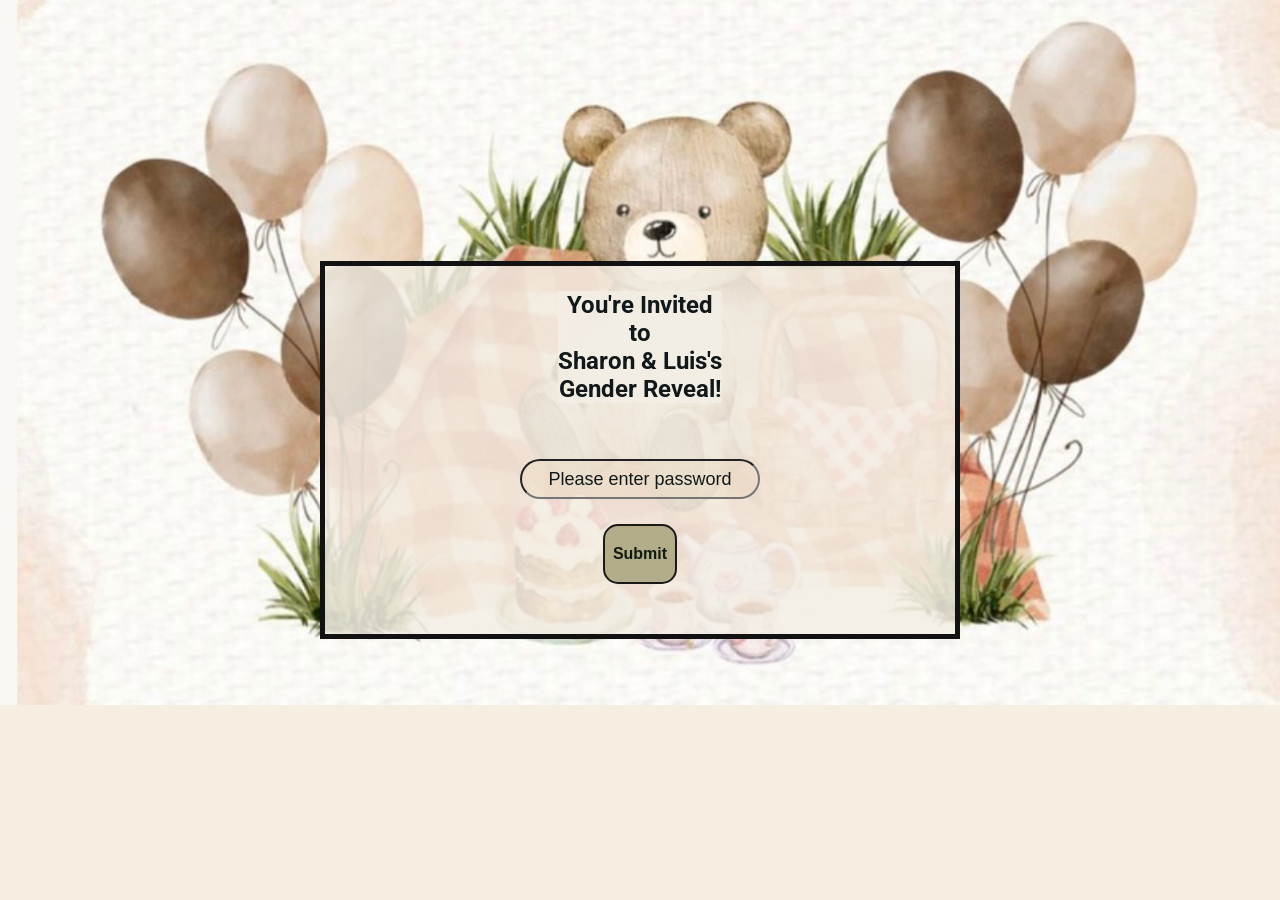
<file: GenderReveal/index.html>
<!doctype html>
<html lang="en">
  <head>
    <meta charset="UTF-8" />
    <meta http-equiv="X-UA-Compatible" content="IE=edge" />
    <meta name="viewport" content="width=device-width, initial-scale=1.0" />
    <title>Sharon's Gender Reveal!</title>
    <link rel="stylesheet" type="text/css" href="indexstyles.css" />
  </head>
  <body>
    <div class="center-a">
      <img
        src="images/IMG_0033.jpg"
        alt="Teddy Gender Reveal"
        width="1900"
        height="1300"
      />

      <div id="passwordForm">
        <label for="password"
          >You're Invited <br />to
          <br />
          Sharon & Luis's
          <br />
          Gender Reveal!</label
        >
        <br />
        <br />
        <input
          type="password"
          id="passwordInput"
          placeholder="Please enter password"
        />
        <button onclick="checkPassword()">Submit</button>
      </div>

      <div id="protectedContent">
        <div class="parent">
          <a class="center-b" href="invite.html">Enter here!</a>
        </div>
      </div>

      <!-- <script src="script.js"></script> -->
    </div>
  </body>
</html>
</file>
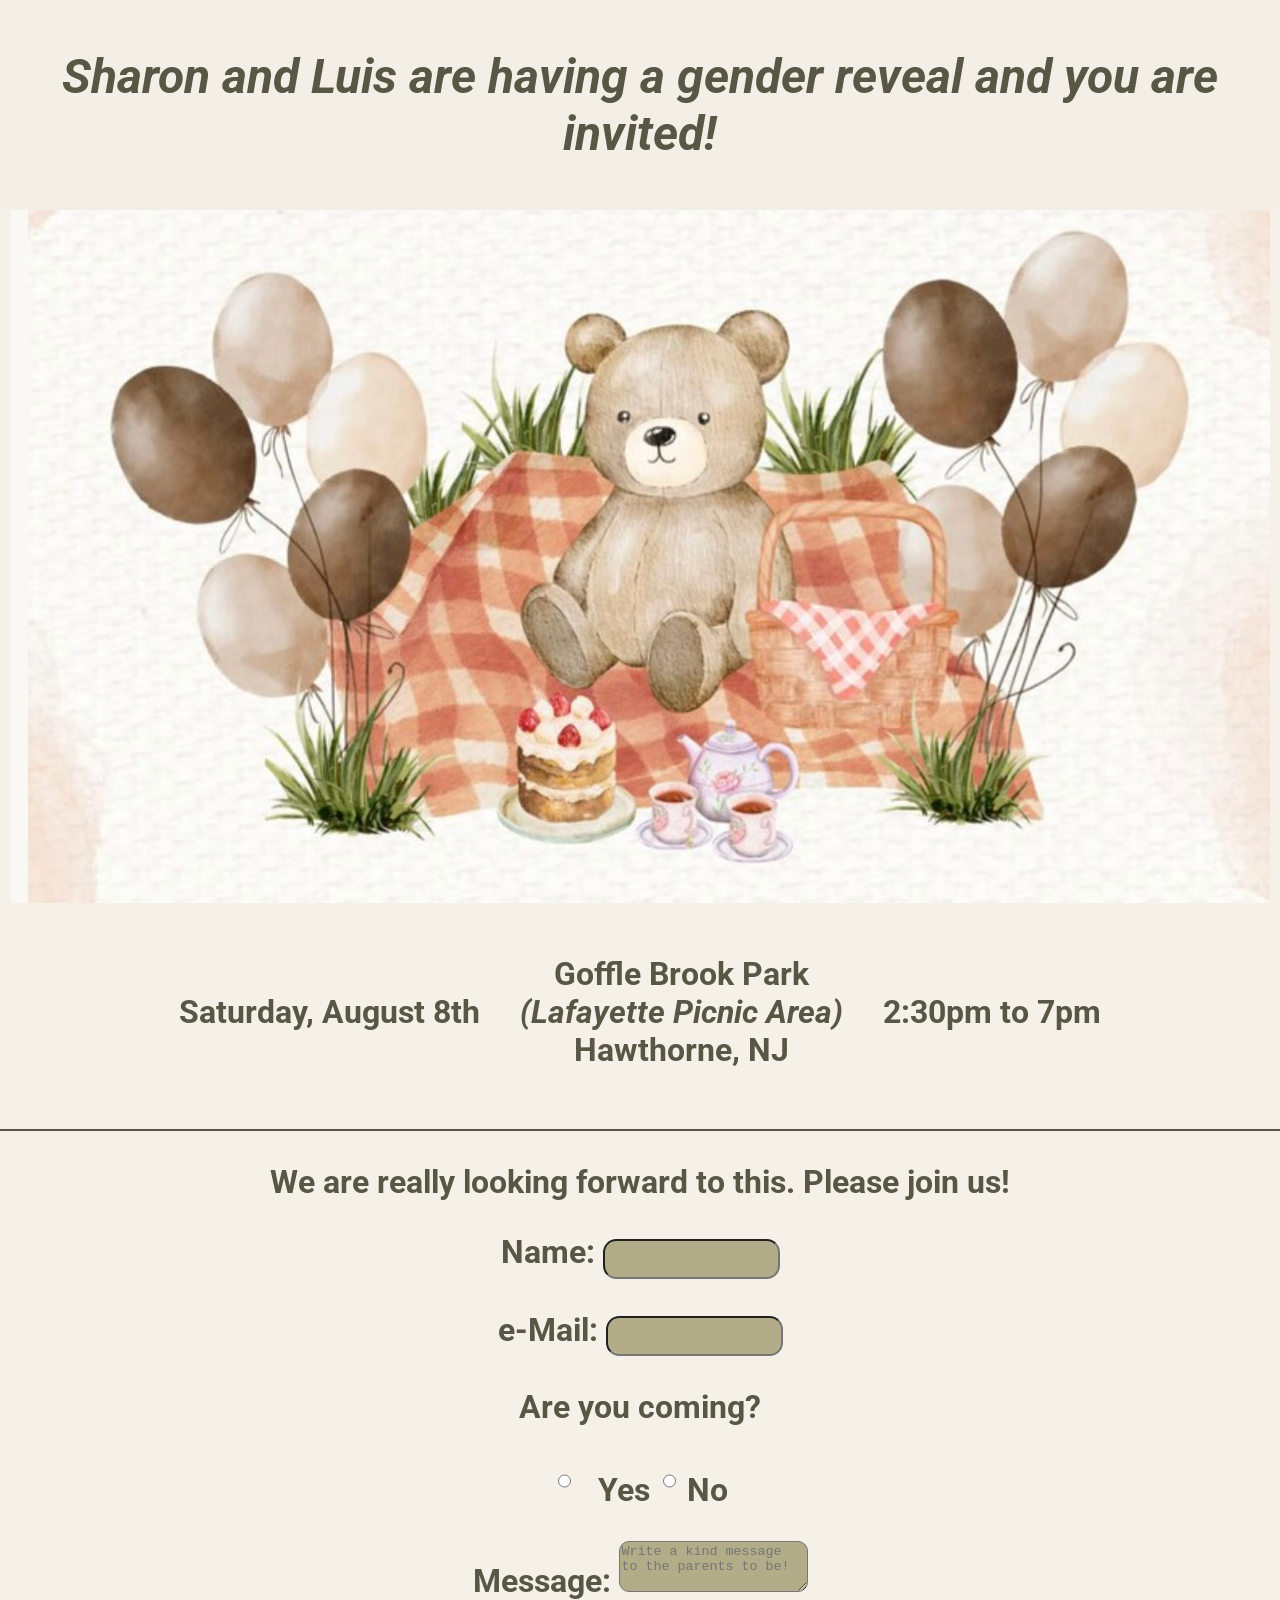
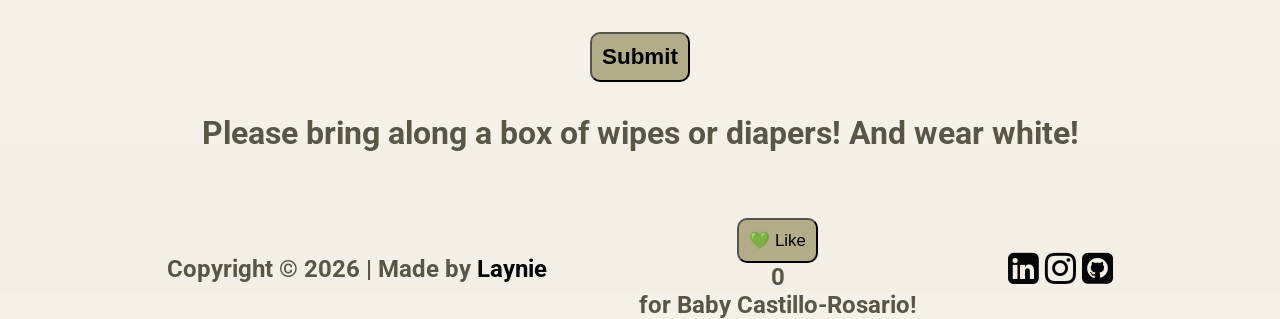
<file: GenderReveal/invite.html>
<!doctype html>
<html lang="en">
  <head>
    <meta charset="UTF-8" />
    <meta http-equiv="X-UA-Compatible" content="IE=edge" />
    <meta name="viewport" content="width=device-width, initial-scale=1.0" />
    <title>Sharon and Luis's Gender Reveal!</title>
    <link rel="stylesheet" type="text/css" href="invitestyles.css" />
    <link
      rel="stylesheet"
      href="https://cdnjs.cloudflare.com/ajax/libs/font-awesome/4.7.0/css/font-awesome.min.css"
    />
  </head>
  <body>
    <div class="center-main">
      <div class="main">
        <p>
          <i>Sharon and Luis are having a gender reveal and you are invited!</i>
        </p>
      </div>

      <div class="center-a">
        <img
          src="images/IMG_0033.jpg"
          alt="Teddy gender reveal picnic"
          width="1700"
          height="600"
        />
      </div>

      <div class="wrap">
        <div class="item1">
          <p>Saturday, August 8th</p>
        </div>
        <div class="item2">
          <p>
            Goffle Brook Park <br />
            <i>(Lafayette Picnic Area) </i><br />
            Hawthorne, NJ
          </p>
        </div>
        <div class="item3">
          <p>2:30pm to 7pm</p>
        </div>
      </div>
    </div>

    <hr class="green-line" />

    <div class="main2">
      <form name="contact" netlify>
        <p>We are really looking forward to this. Please join us!</p>
        <p>
          <label>Name: <input type="text" name="name" required /></label>
        </p>
        <p>
          <label>e-Mail: <input type="email" name="email1" required /></label>
        </p>
        <p>Are you coming?</p>
        <input type="radio" id="yes" name="yes-no" value="yes" />  
        <label for="yes-no">Yes</label>
        <input type="radio" id="no" name="yes-no" value="no" />
        <label for="yes-no">No</label>
        <p>
          <label
            >Message:
            <textarea
              name="message"
              rows="3"
              cols="21"
              placeholder="Write a kind message to the parents to be!"
            ></textarea>
          </label>
        </p>
        <p>
          <button type="submit" class="btn btn-outline-warning">Submit</button>
        </p>
      </form>
      <div class="item4">
        <p>Please bring along a box of wipes or diapers! And wear white!</p>
      </div>
    </div>

    <footer id="footer">
      <div class="item4">
        <p class="last-para">
          Copyright © 2026 | Made by
          <a href="https://laynieportfolio.netlify.app">Laynie </a>
        </p>
      </div>

      <div class="item5">
        <button id="likeBtn">💚 Like</button> <br />
        <span id="likeCount">0</span> <br />for Baby Castillo-Rosario!<br />
        <!-- <button onclick="resetCounter()">Reset to Zero</button> -->
      </div>

      <div class="item6">
        <a href="http://www.linkedin.com/in/elayne-castillo-m-s-675283219">
          <i class="fa fa-linkedin-square" style="font-size: 36px"></i
        ></a>
        <a href="http://www.instagram.com/laynieveestudio">
          <i class="fa fa-instagram" style="font-size: 36px"></i>
        </a>
        <a href="https://github.com/layniecast">
          <i class="fa fa-github-square" style="font-size: 36px"></i>
        </a>
      </div>
    </footer>
    <script src="scriptButton.js"></script>
  </body>
</html>
</file>
<file: GenderReveal/indexstyles.css>
@import url("https://fonts.googleapis.com/css2?family=Roboto:ital,wght@0,100..900;1,100..900&display=swap");

html,
body {
  margin: 0;
  padding: 0;
  height: 100%; /* Ensures the body and html take up the full viewport height*/
}

* {
  box-sizing: border-box;
}

body {
  font-family: "Roboto", sans-serif;
  font-weight: 700;
  font-size: 20px;
  background-color: rgba(238, 222, 197, 0.5);
}

.center-a {
  display: flex;
  justify-content: center;
  flex-flow: row wrap;
  max-width: 2000px;
  margin: auto;
  padding: 10px;
}

img {
  max-width: 100%;
  height: auto;
  position: absolute;
  left: 0px;
  top: 0px;
  z-index: -1;
}

.parent {
  position: absolute;
  top: 50%;
  left: 50%;
  transform: translate(
    -50%,
    -50%
  ); /* Shifts the div back by half of its own width and height */
  color: rgb(16, 24, 26);
}

a {
  color: rgb(65, 25, 0);
  font-size: 2em;
  background-color: rgba(239, 201, 139, 0.5);
  border-radius: 10px;
  padding: 10px;
}

a:link {
  color: rgb(16, 24, 26);
  text-decoration: none;
}

a:visited {
  color: rgb(43, 56, 60);
}

a:hover {
  color: rgb(77, 93, 3);
  font-style: italic;
}

a:active {
  color: rgb(192, 194, 199);
}

#passwordForm {
  display: flex;
  flex-direction: column;
  position: absolute;
  top: 50%;
  left: 50%;
  transform: translate(-50%, -50%);
  margin-left: auto;
  margin-right: auto;
  text-align: center;
  align-items: center;
  color: rgb(16, 24, 26);
  background-color: rgba(244, 239, 230, 0.85);
  width: 50%;
  padding: 25px 25px;
  border: 5px solid #131212;
  font-size: 24px;
  /* font-family: monospace; Often preferred for password fields for consistent character width */
}

#protectedContent {
  display: none; /* Hide content by default */
}

#passwordInput {
  background-color: rgba(238, 222, 197, 0.5);
  color: rgb(16, 24, 26);
}

label {
  background-color: rgba(244, 239, 230, 0.85);
  color: rgb(16, 24, 26);
}

input {
  border-radius: 2em;
  height: 40px;
  background-color: rgba(238, 222, 197, 0.5);
}

input,
button {
  font-size: 18px;
}

input[type="password"]::placeholder {
  color: rgb(16, 24, 26);
  text-align: center;
}

input[type="password"]:focus {
  color: rgb(117, 117, 117); /* Changes text color to gray when focused */
}

button {
  background-color: rgba(178, 172, 136);
  border: 0.125em solid #1a1a1a;
  border-radius: 0.9375em;
  box-sizing: border-box;
  color: rgb(18, 26, 16);
  cursor: pointer;
  display: inline-block;
  font-size: 16px;
  font-weight: 700;
  line-height: normal;
  padding: 4px 8px;
  margin: 25px;
  min-height: 3.75em;
  min-width: 0;
  outline: none;
  text-align: center;
  text-decoration: none;
  transition: all 300ms cubic-bezier(0.23, 1, 0.32, 1);
}

button:disabled {
  pointer-events: none;
}

button:hover {
  color: rgb(16, 24, 26);
  background-color: rgb(245, 245, 220);
  box-shadow: rgba(0, 0, 0, 0.25) 0 8px 15px;
  transform: translateY(-2px);
}

button:active {
  box-shadow: none;
  transform: translateY(0);
}

@media (max-width: 800px) {
  body {
    margin: 0;
    height: auto;
    background-color: rgba(238, 222, 197, 0.5);
    font-size: 14px;
  }

  .center-a {
    display: flex;
    justify-content: center;
    flex-flow: row wrap;
    margin: auto;
    padding: 10px;
  }

  #passwordForm {
    /* Optional: Ensure your container has a minimum height to be visible */
    min-height: 500px;
    min-width: 300px;
    padding: 40px;
    color: white; /* Makes text readable over dark images */
  }

  img {
    width: 200%;
  }

  .parent {
    display: flex;
    flex-wrap: wrap;
    justify-content: center;
    align-items: center;
  }

  .center-b {
    text-align: center;
  }

  input {
    border-radius: 2em;
    height: 40px;
    /* width: 100%; */
    font-size: 14px;
    background-color: rgb(245, 245, 220);
  }

  label {
    font-size: 20px;
  }
}
</file>
<file: GenderReveal/invitestyles.css>
@import url("https://fonts.googleapis.com/css2?family=Roboto:ital,wght@0,100..900;1,100..900&display=swap");

body {
  margin: 0;
  padding: 0;
}

* {
  box-sizing: border-box;
}

body {
  background-color: rgba(244, 239, 230, 0.85);
  font-family: "Roboto", sans-serif;
  font-weight: 700;
  font-size: 16px;
  color: rgb(88, 86, 69);
  overflow-x: hidden;
}

p {
  align-content: center;
  text-align: center;
}

.center-main {
  display: flex;
  align-items: center;
  flex-direction: column;
}

.main {
  position: sticky;
  top: 0;
  background-color: rgba(244, 239, 230, 0.85);
  text-align: center;
  font-size: 3em;
  width: 100%;
}

.center-a {
  display: flex;
  justify-content: center;
  align-items: center;
  flex-flow: row wrap;
  border-radius: 10px;
}

img {
  width: 100%;
  height: 50%;
}

.green-line {
  background-color: rgb(88, 86, 69);
  height: 2px;
  border: none;
}

.wrap {
  display: flex;
  flex-direction: row;
  flex-wrap: wrap;
  justify-content: space-around;
  font-size: 2em;
  color: rgb(88, 86, 69);
}

.item1 {
  align-self: center;
  text-align: center;
  padding: 20px;
}

.item2 {
  align-self: center;
  text-align: center;
  padding: 20px;
}

.item3 {
  padding: 20px;
  align-self: center;
}

.wrap itemInfo4 {
  font-size: 100px;
}

.item4,
.item5,
.item6 {
  align-self: center;
  text-align: center;
}

.main2 {
  font-size: 2em;
  text-align: center;
  height: 580px;
}

.main2 button {
  font-size: 0.7em;
  font-weight: 900;
  border-radius: 10px;
  padding: 10px;
  background-color: rgba(178, 172, 136);
}

button:disabled {
  pointer-events: none;
}

button:hover {
  color: rgb(16, 24, 26);
  background-color: rgb(244, 241, 223);
  box-shadow: rgba(0, 0, 0, 0.25) 0 8px 15px;
  transform: translateY(-2px);
}

button:active {
  box-shadow: none;
  transform: translateY(0);
}

input {
  border-radius: 1em;
  height: 40px;
  background-color: rgba(178, 172, 136);
}

a:link {
  color: rgb(6, 6, 6);
  text-decoration: none;
}

a:visited {
  color: rgb(6, 6, 6);
}

a:hover {
  color: rgba(178, 172, 136);
}

a:active {
  color: rgb(192, 194, 199);
}

textarea {
  background-color: rgba(178, 172, 136);
  border-radius: 10px;
}

#likeBtn {
  font-size: 0.7em;
  border-radius: 10px;
  padding: 10px;
  background-color: rgba(178, 172, 136);
}

#footer {
  display: flex;
  flex-flow: row wrap;
  justify-content: space-evenly;
  font-size: 1.5em;
  background-color: rgba(244, 239, 230, 0.85);
  height: 140px;
  padding: 75px;
}

@media (max-width: 900px) {
  .center-a {
    display: flex;
    justify-content: center;
    width: 400px;
  }

  .main {
    display: flex;
    justify-content: center;
    flex-direction: column;
    flex-wrap: wrap;
    font-size: 26px;
  }

  .main2 {
    display: flex;
    flex-direction: column;
    font-size: 1.3em;
    text-align: center;
    align-content: center;
    height: 490px;
  }

  .wrap {
    display: flex;
    justify-content: space-around;
    flex-direction: column;
    flex-wrap: wrap;
    align-items: center;
    font-size: 1.5em;
  }

  .center-a img {
    width: 100%;
  }

  .item1,
  .item2 {
    border-bottom: 1px solid rgb(88, 86, 69);
  }

  #likeBtn {
    padding: 10px;
    font-size: 18px;
    font-weight: 600;
  }

  #footer {
    display: flex;
    flex-flow: row wrap;
    justify-content: space-evenly;
    font-size: 1.5em;
    background-color: rgba(244, 239, 230, 0.85);
    height: 140px;
    padding: 100px;
  }

  .last-para {
    font-size: 20px;
  }

  #likeBtn {
    font-size: 0.7em;
    border-radius: 10px;
    padding: 10px;
    background-color: rgba(178, 172, 136);
  }

  .item4,
  .item5,
  .item6 {
    padding: 24px;
  }

  .item6 a {
    color: rgba(178, 172, 136);
  }
}
</file>
